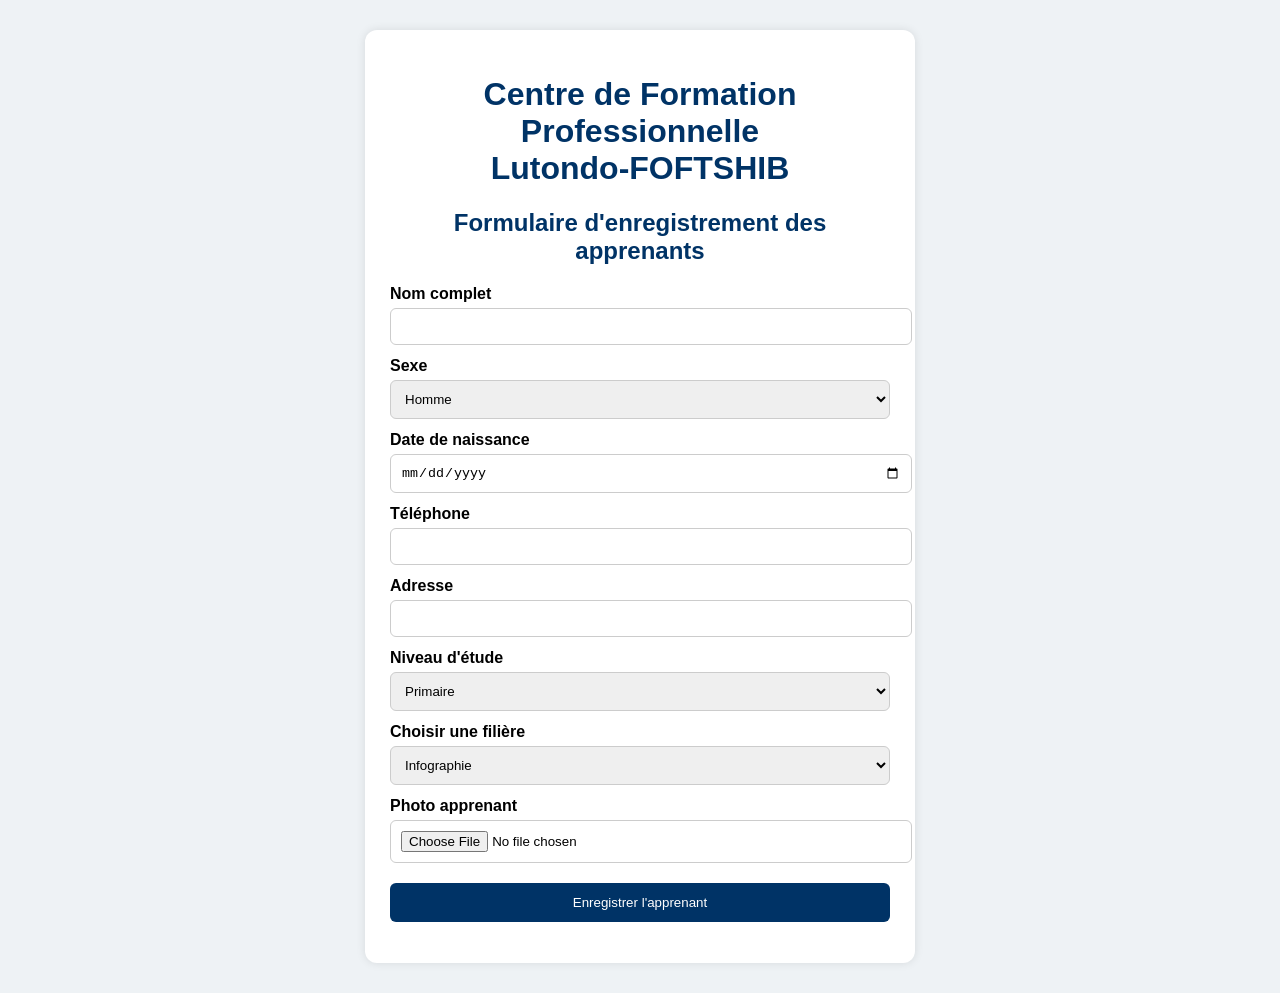
<file: index.html>
<!DOCTYPE html>
<html lang="fr">

<head>

<meta charset="UTF-8">
<meta name="viewport" content="width=device-width, initial-scale=1.0">

<title>
Enregistrement apprenants - Lutondo FOFTSHIB
</title>

<link rel="stylesheet" href="style.css">

</head>


<body>


<div class="container">


<h1>
Centre de Formation Professionnelle
<br>
Lutondo-FOFTSHIB
</h1>


<h2>
Formulaire d'enregistrement des apprenants
</h2>



<form id="formulaire">


<label>
Nom complet
</label>

<input type="text" id="nom" required>



<label>
Sexe
</label>

<select id="sexe">

<option>Homme</option>
<option>Femme</option>

</select>



<label>
Date de naissance
</label>

<input type="date" id="date" required>



<label>
Téléphone
</label>

<input type="tel" id="telephone" required>



<label>
Adresse
</label>

<input type="text" id="adresse">



<label>
Niveau d'étude
</label>

<select id="niveau">

<option>Primaire</option>
<option>Secondaire</option>
<option>Universitaire</option>

</select>



<label>
Choisir une filière
</label>


<select id="filiere">

<option>Infographie</option>
<option>Montage vidéo</option>
<option>Informatique</option>
<option>Anglais</option>
<option>Français</option>

</select>



<label>
Photo apprenant
</label>

<input type="file">



<button type="submit">

Enregistrer l'apprenant

</button>



</form>


<p id="message"></p>


</div>



<script src="script.js"></script>


</body>

</html>
</file>
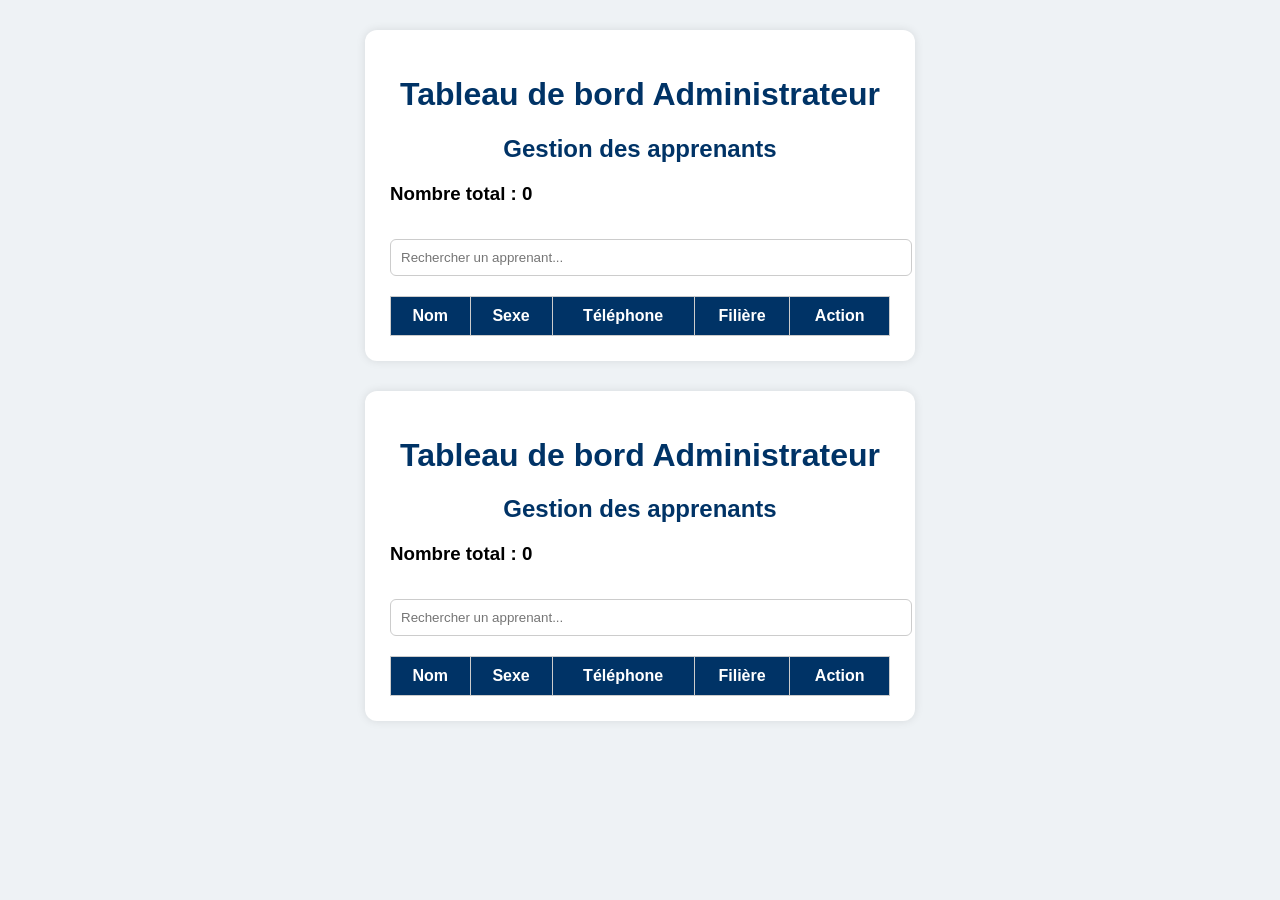
<file: admin.html>
<!DOCTYPE html>

<html lang="fr">

<head>

<meta charset="UTF-8">

<meta name="viewport" content="width=device-width, initial-scale=1.0">

<title>
Administration Lutondo-FOFTSHIB
</title>

<link rel="stylesheet" href="style.css">

</head>


<body>


<div class="container">


<h1>
Tableau de bord Administrateur
</h1>


<h2>
Gestion des apprenants
</h2>


<h3>
Nombre total :
<span id="total">
0
</span>
</h3>


<input 
type="text"
id="recherche"
placeholder="Rechercher un apprenant..."
>



<table>


<thead>

<tr>

<th>Nom</th>
<th>Sexe</th>
<th>Téléphone</th>
<th>Filière</th>
<th>Action</th>


</tr>

</thead>


<tbody id="liste">

</tbody>


</table>



</div>



<script src="admin.js"></script>


</body>

</html><!DOCTYPE html>

<html lang="fr">

<head>

<meta charset="UTF-8">

<meta name="viewport" content="width=device-width, initial-scale=1.0">

<title>
Administration Lutondo-FOFTSHIB
</title>

<link rel="stylesheet" href="style.css">

</head>


<body>


<div class="container">


<h1>
Tableau de bord Administrateur
</h1>


<h2>
Gestion des apprenants
</h2>


<h3>
Nombre total :
<span id="total">
0
</span>
</h3>


<input 
type="text"
id="recherche"
placeholder="Rechercher un apprenant..."
>



<table>


<thead>

<tr>

<th>Nom</th>
<th>Sexe</th>
<th>Téléphone</th>
<th>Filière</th>
<th>Action</th>


</tr>

</thead>


<tbody id="liste">

</tbody>


</table>



</div>



<script src="admin.js"></script>


</body>

</html>
</file>
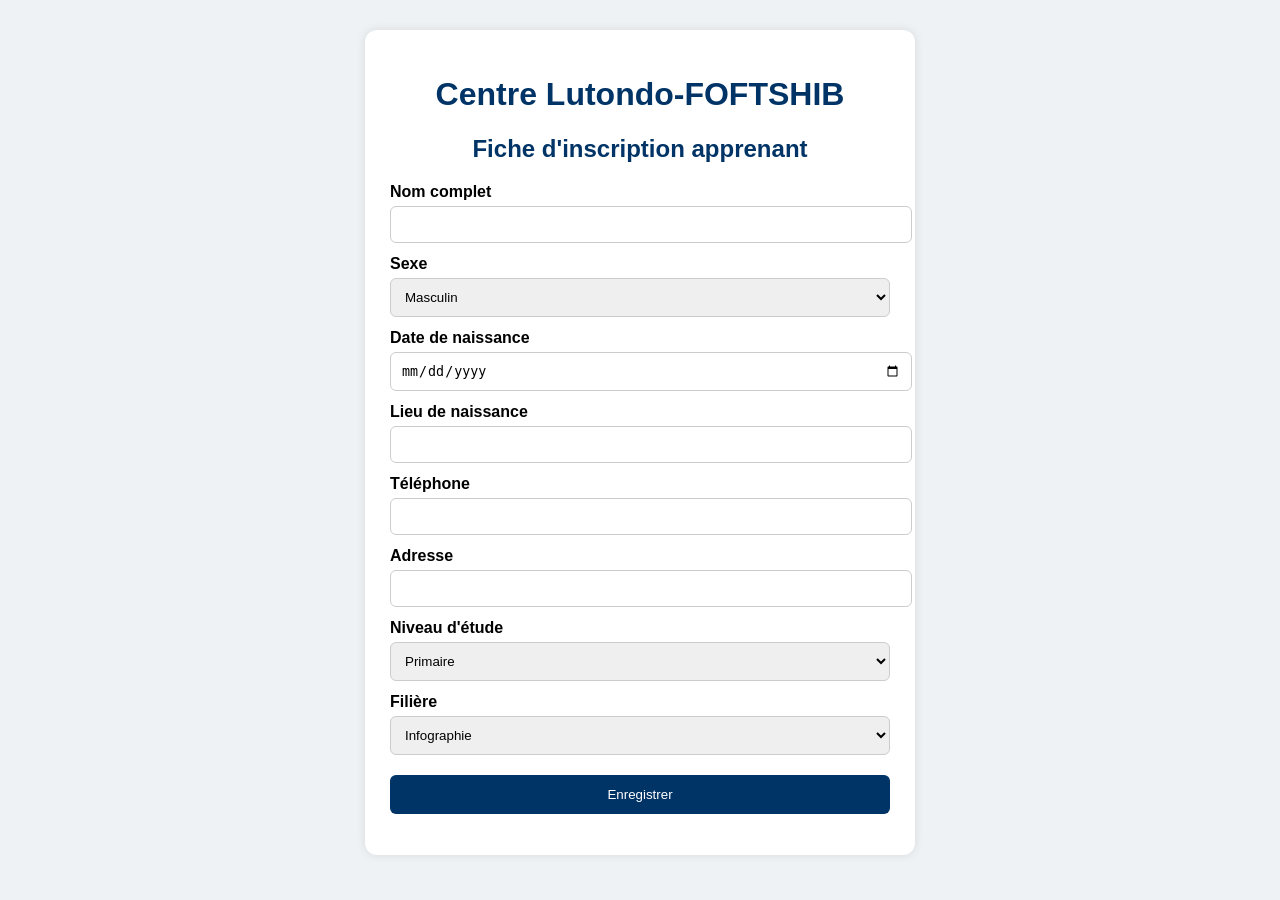
<file: inscription.html>
<!DOCTYPE html>
<html lang="fr">

<head>
<meta charset="UTF-8">
<meta name="viewport" content="width=device-width, initial-scale=1.0">
<title>Inscription - Lutondo FOFTSHIB</title>
<link rel="stylesheet" href="style.css">
</head>

<body>

<div class="container">

<h1>Centre Lutondo-FOFTSHIB</h1>
<h2>Fiche d'inscription apprenant</h2>

<form id="formulaire">

<label>Nom complet</label>
<input type="text" id="nom" required>

<label>Sexe</label>
<select id="sexe">
<option>Masculin</option>
<option>Féminin</option>
</select>

<label>Date de naissance</label>
<input type="date" id="naissance" required>

<label>Lieu de naissance</label>
<input type="text" id="lieu">

<label>Téléphone</label>
<input type="tel" id="telephone" required>

<label>Adresse</label>
<input type="text" id="adresse">

<label>Niveau d'étude</label>
<select id="niveau">
<option>Primaire</option>
<option>Secondaire</option>
<option>Diplômé</option>
<option>Universitaire</option>
</select>

<label>Filière</label>
<select id="filiere">
<option>Infographie</option>
<option>Montage vidéo</option>
<option>Informatique</option>
<option>Anglais</option>
<option>Français</option>
</select>

<button type="submit">Enregistrer</button>

</form>

<p id="message"></p>

</div>

<script src="script.js"></script>

</body>
</html>
</file>
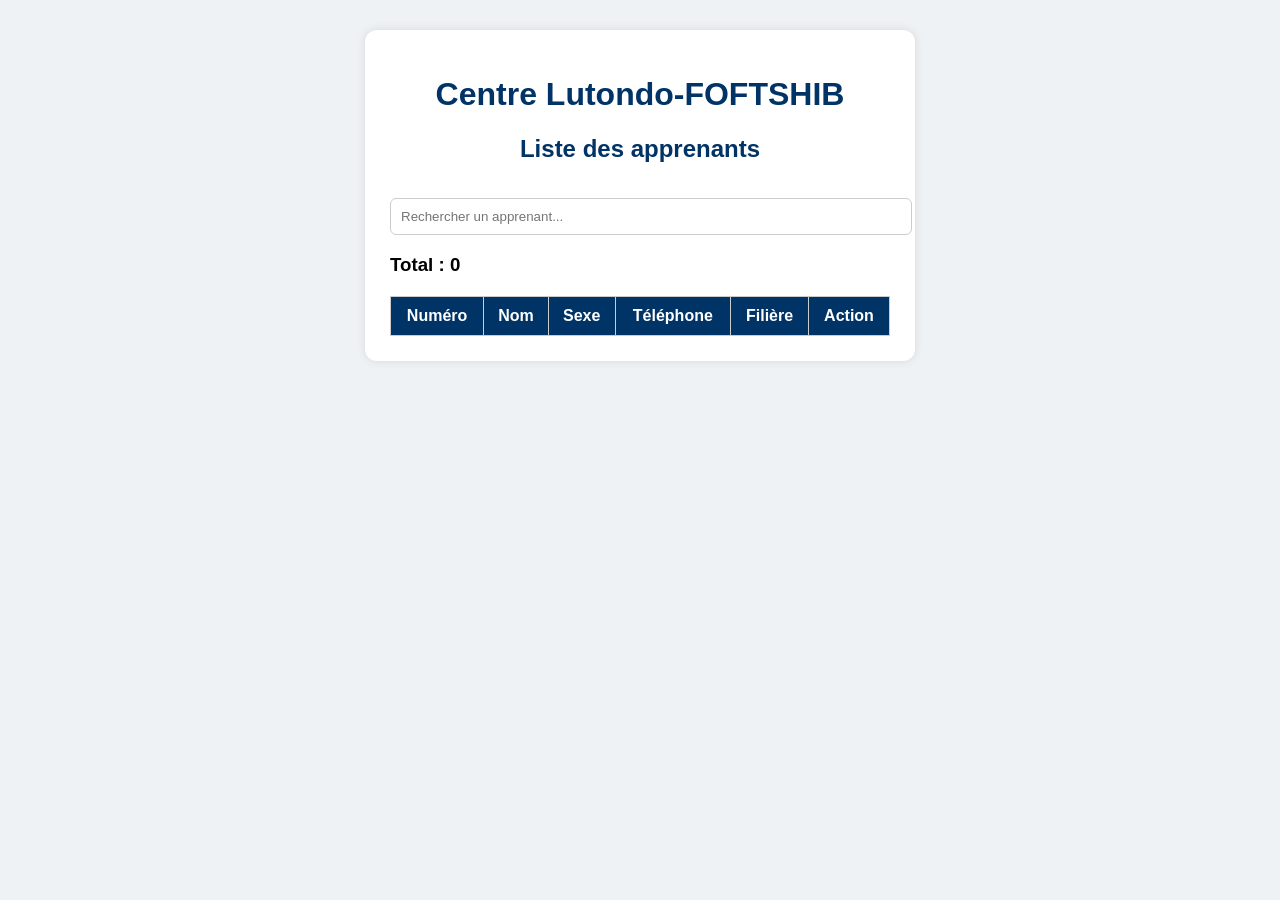
<file: liste.html>
<!DOCTYPE html>
<html lang="fr">

<head>
<meta charset="UTF-8">
<meta name="viewport" content="width=device-width, initial-scale=1.0">
<title>Liste des apprenants</title>
<link rel="stylesheet" href="style.css">
</head>

<body>

<div class="container">

<h1>Centre Lutondo-FOFTSHIB</h1>
<h2>Liste des apprenants</h2>

<input type="text" id="recherche" placeholder="Rechercher un apprenant...">

<h3>Total : <span id="total">0</span></h3>

<table>

<thead>
<tr>
<th>Numéro</th>
<th>Nom</th>
<th>Sexe</th>
<th>Téléphone</th>
<th>Filière</th>
<th>Action</th>
</tr>
</thead>

<tbody id="tableau"></tbody>

</table>

</div>

<script src="liste.js"></script>

</body>
</html>
</file>
<file: style.css>
body{

    font-family:Arial;
    background:#eeeeee;
    
    }
    
    
    .container{
    
    width:90%;
    max-width:500px;
    margin:30px auto;
    background:white;
    padding:25px;
    border-radius:15px;
    
    }
    
    
    h1,h2{
    
    text-align:center;
    color:#003366;
    
    }
    
    
    
    label{
    
    display:block;
    margin-top:15px;
    font-weight:bold;
    
    }
    
    
    
    input,select,button{
    
    
    width:100%;
    padding:12px;
    margin-top:5px;
    
    }
    
    
    
    button{
    
    background:#003366;
    color:white;
    border:none;
    cursor:pointer;
    margin-top:20px;
    
    }
    
    
    button:hover{
    
    background:#0055aa;
    
    }

    table{

        width:100%;
        border-collapse:collapse;
        margin-top:20px;
        
        }
        
        
        th,td{
        
        border:1px solid #ccc;
        padding:10px;
        text-align:center;
        
        }
        
        
        th{
        
        background:#003366;
        color:white;
        
        }
        
        
        button{
        
        background:red;
        
        }


        body{
            font-family: Arial;
            background:#eef2f5;
            margin:0;
            }
            
            .container{
            width:90%;
            max-width:500px;
            margin:30px auto;
            background:white;
            padding:25px;
            border-radius:12px;
            box-shadow:0 0 10px rgba(0,0,0,0.1);
            }
            
            h1,h2{
            text-align:center;
            color:#003366;
            }
            
            label{
            display:block;
            margin-top:12px;
            font-weight:bold;
            }
            
            input,select{
            width:100%;
            padding:10px;
            margin-top:5px;
            border:1px solid #ccc;
            border-radius:6px;
            }
            
            button{
            width:100%;
            padding:12px;
            margin-top:20px;
            background:#003366;
            color:white;
            border:none;
            cursor:pointer;
            border-radius:6px;
            }
            
            button:hover{
            background:#0055aa;
            }
            
            #message{
            text-align:center;
            margin-top:15px;
            font-weight:bold;
            color:green;
            }

            table{
                width:100%;
                margin-top:20px;
                border-collapse:collapse;
                background:white;
                }
                
                th,td{
                border:1px solid #ccc;
                padding:10px;
                text-align:center;
                }
                
                th{
                background:#003366;
                color:white;
                }
                
                input#recherche{
                width:100%;
                padding:10px;
                margin-top:15px;
                border-radius:6px;
                border:1px solid #ccc;
                }
</file>
